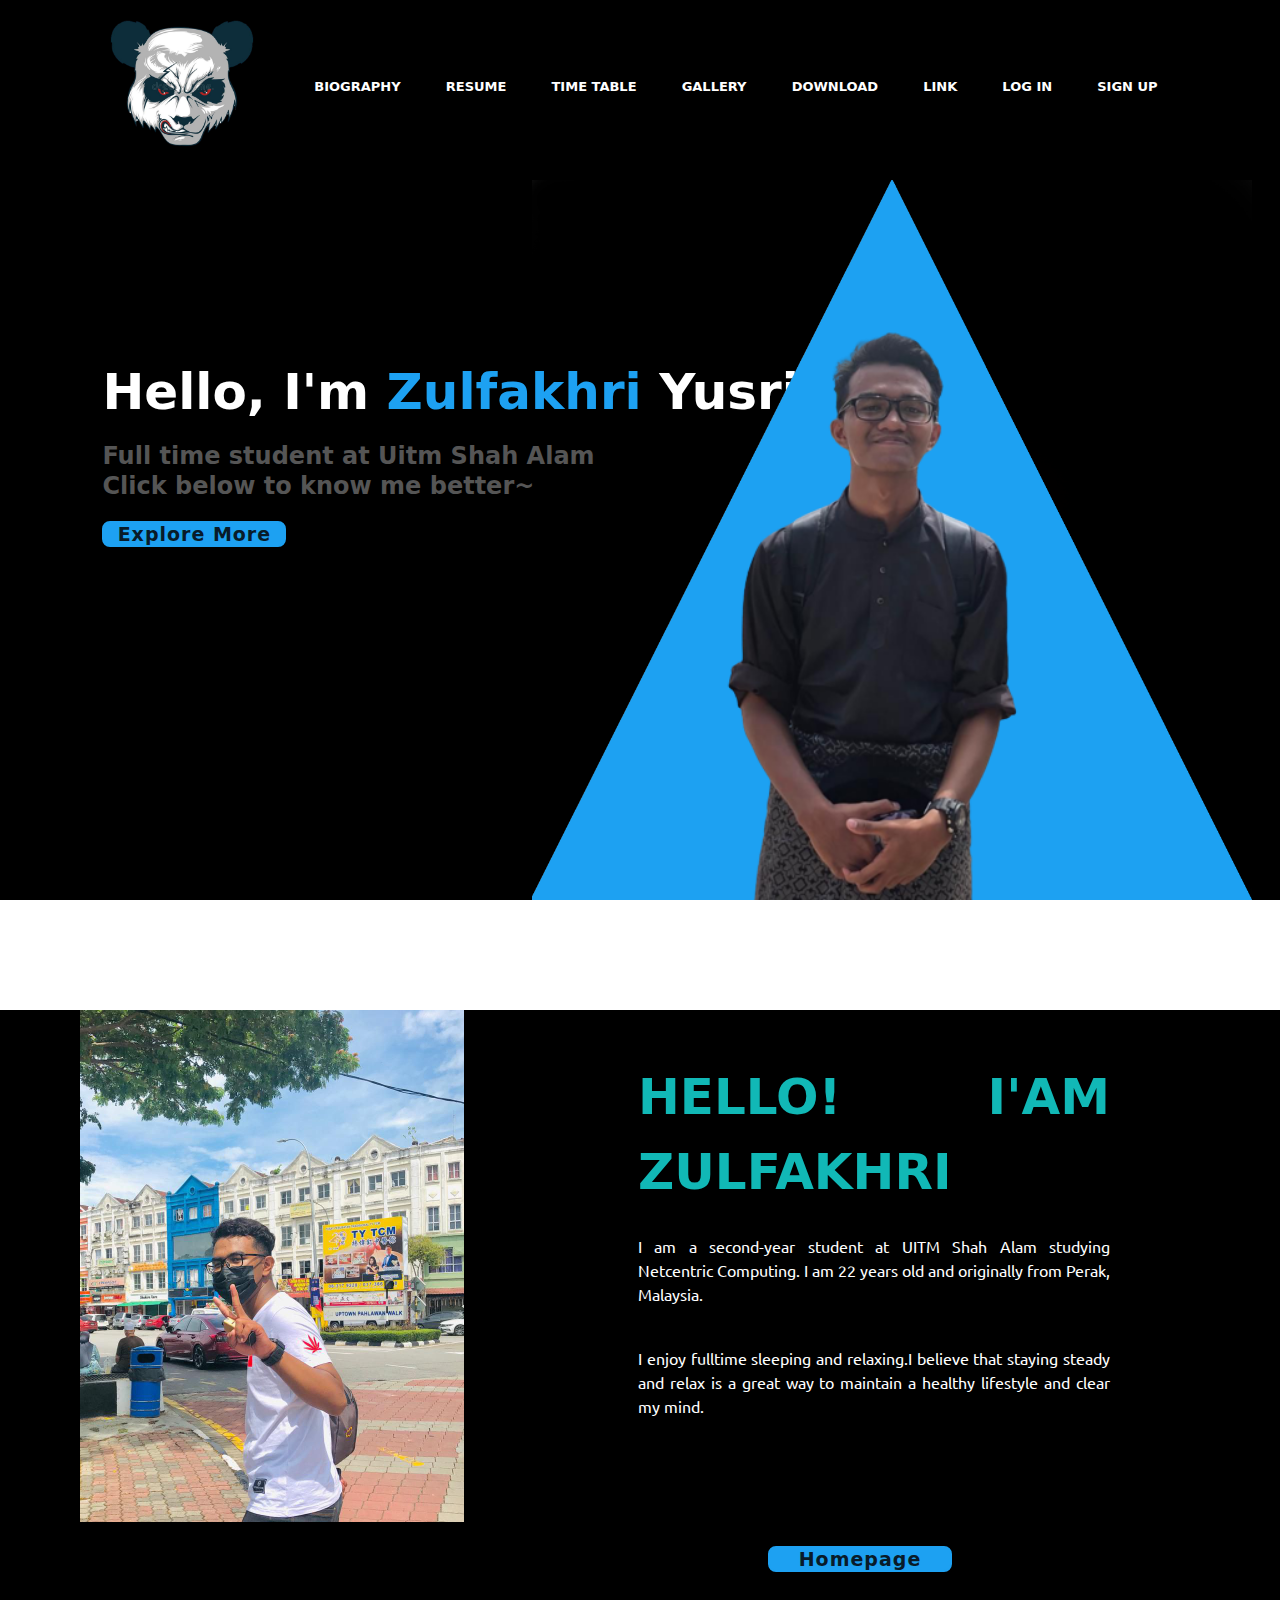
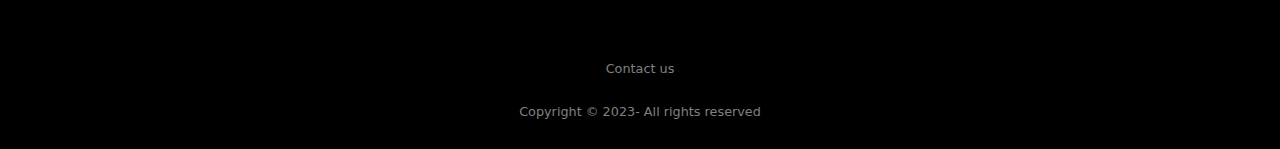
<file: index.html>
<!DOCTYPE html>
<html lang="en">
<head>
    <meta charset="UTF-8">
    <meta http-equiv="X-UA-Compatible" content="IE=edge">
    <meta name="viewport" content="width=device-width, initial-scale=1.0">
    <title>Personal Portfolio Website</title>
    <link rel="stylesheet" href="index.css">
    <link rel="stylesheet" href="style.css">

    <link rel="stylesheet" href="https://cdnjs.cloudflare.com/ajax/libs/font-awesome/5.15.3/css/all.min.css" integrity="sha512-iBBXm8fW90+nuLcSKlbmrPcLa0OT92xO1BIsZ+ywDWZCvqsWgccV3gFoRBv0z+8dLJgyAHIhR35VZc2oM/gI1w==" crossorigin="anonymous" referrerpolicy="no-referrer" />
</head>
<body>
     <!-- HEADER -->
  <div class="hero">
    <header>
      <nav>
        <a href="index.html"> <img src="images/logo.png" class="logo"> </a>
        <ul>
            <li><a href="biography.html">BIOGRAPHY</a></li>
            <li><a href="resume.html">RESUME</a></li>
            <li><a href="timetable.html">TIME TABLE</a></li>
            <li><a href="gallery.html">GALLERY</a></li>
            <li><a href="download.html">DOWNLOAD</a></li>
            <li><a href="link.html">LINK</a></li>
            <li><a href="login.html">LOG IN</a></li>
            <li><a href="signup.html">SIGN UP</a></li>
        </nav>
        </ul>
    </nav>
    </header>

    <section>
        <div class="detail">
            <h1>Hello, I'm <span>Zulfakhri</span> Yusri</h1>
            <h2>Full time student at Uitm Shah Alam <br> Click below to know me better~ </h2>
           
        </div>

        <!-- EXPLORE MORE BUTTON -->
        <div class="button">
            <a href="#image">Explore More</a>
        </div>

        <!-- IMAGES ON THE WEBSITE -->
        <div class="images">
            <img src="images/shape.png" class="shape">
            <img src="images/me.png" class="me">
        </div>

        <div class="social">
            <a href="https://twitter.com/unknownuser0307?t=PfT1E2a5GvheqVbQ3aVfjw&s=09"><i class="fab fa-twitter"></i></a>
            <a href="https://www.youtube.com/channel/UCw3YqDbTlUx8SxO0suTEDng"><i class="fab fa-youtube"></i></a>
            <a href="https://www.linkedin.com/in/zulfakhri-yusri-114524223/"><i class="fab fa-linkedin"></i></a>
        </div>
    </div>
    </section>

    <section>
        <div id ="image">
            <div class="content">
                 <a href="index.html"><img src="images/picme.jpg" class="myself"></a>
                 
                 <div class="textbox">
                    <p><span>HELLO! I'AM ZULFAKHRI</span><br> 
                    <br>I am a second-year student at UITM Shah Alam studying Netcentric Computing. 
                    I am 22 years old and originally from Perak, Malaysia.
                    </p>
                    <p> I enjoy fulltime sleeping and relaxing.I believe that staying steady and 
                        relax is a great way to maintain a healthy lifestyle and clear my mind.</p>
                    <br>
                </div>
                <div class="button2">
                    <a href="index.html">Homepage</a>
                </div>
                 </div>
            </div>      
                
    </section>

    <!-- FOOTER -->
    <footer>
        <div class="footer">
            <div class="row">
                <a href="https://twitter.com/unknownuser0307?t=PfT1E2a5GvheqVbQ3aVfjw&s=09"><i class="fab fa-twitter"></i></a>
                <a href="https://www.youtube.com/channel/UCw3YqDbTlUx8SxO0suTEDng"><i class="fab fa-youtube"></i></a>
                <a href="https://www.linkedin.com/in/zulfakhri-yusri-114524223/"><i class="fab fa-linkedin"></i></a>
            </div>
            
            <div class="row">
            <ul>
            <li><a href="#">Contact us</a></li>
            </ul>
            </div>
            
            <div class="row">
            Copyright © 2023- All rights reserved 
            </div>
            </div>
    </footer>
</body>
</html>
</file>
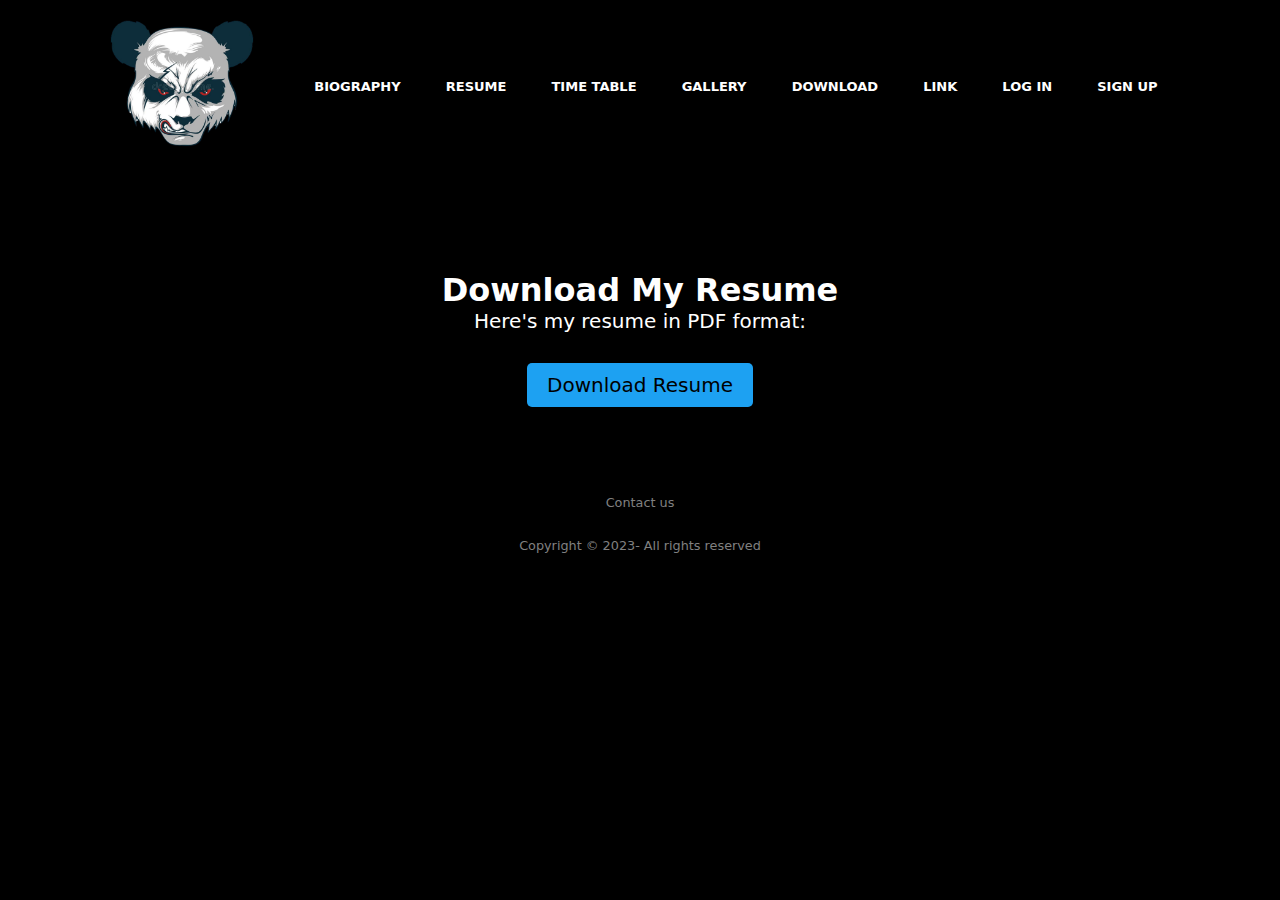
<file: download.html>
<!DOCTYPE html>
<html>
<head>
  <title>Download Resume</title>
  <link rel="stylesheet" href="download.css">
  <link rel="stylesheet" href="style.css">
  <link rel="stylesheet" href="https://cdnjs.cloudflare.com/ajax/libs/font-awesome/5.15.3/css/all.min.css" integrity="sha512-iBBXm8fW90+nuLcSKlbmrPcLa0OT92xO1BIsZ+ywDWZCvqsWgccV3gFoRBv0z+8dLJgyAHIhR35VZc2oM/gI1w==" crossorigin="anonymous" referrerpolicy="no-referrer" />
</head>
<body>
    <!-- HEADER -->
  <div class="hero">
    <header>
      <nav>
        <a href="index.html"> <img src="images/logo.png" class="logo"> </a>
        <ul>
            <li><a href="biography.html">BIOGRAPHY</a></li>
            <li><a href="resume.html">RESUME</a></li>
            <li><a href="timetable.html">TIME TABLE</a></li>
            <li><a href="gallery.html">GALLERY</a></li>
            <li><a href="download.html">DOWNLOAD</a></li>
            <li><a href="link.html">LINK</a></li>
            <li><a href="login.html">LOG IN</a></li>
            <li><a href="signup.html">SIGN UP</a></li>
        </ul>
    </nav>
    </header>
  <div class="container">
    <h1>Download My Resume</h1>
    <p>Here's my resume in PDF format:</p>
    <a href="/path/to/resume.pdf" download class="download-button">Download Resume</a>
  </div>
   <!-- FOOTER -->
   <footer>
    <div class="footer">
        <div class="row">
            <a href="https://twitter.com/unknownuser0307?t=PfT1E2a5GvheqVbQ3aVfjw&s=09"><i class="fab fa-twitter"></i></a>
            <a href="https://www.youtube.com/channel/UCw3YqDbTlUx8SxO0suTEDng"><i class="fab fa-youtube"></i></a>
            <a href="https://www.linkedin.com/in/zulfakhri-yusri-114524223/"><i class="fab fa-linkedin"></i></a>
        </div>
        
        <div class="row">
        <ul>
        <li><a href="#">Contact us</a></li>
        </ul>
        </div>
        
        <div class="row">
        Copyright © 2023- All rights reserved 
        </div>
        </div>
</footer>
</body>
</html>
</file>
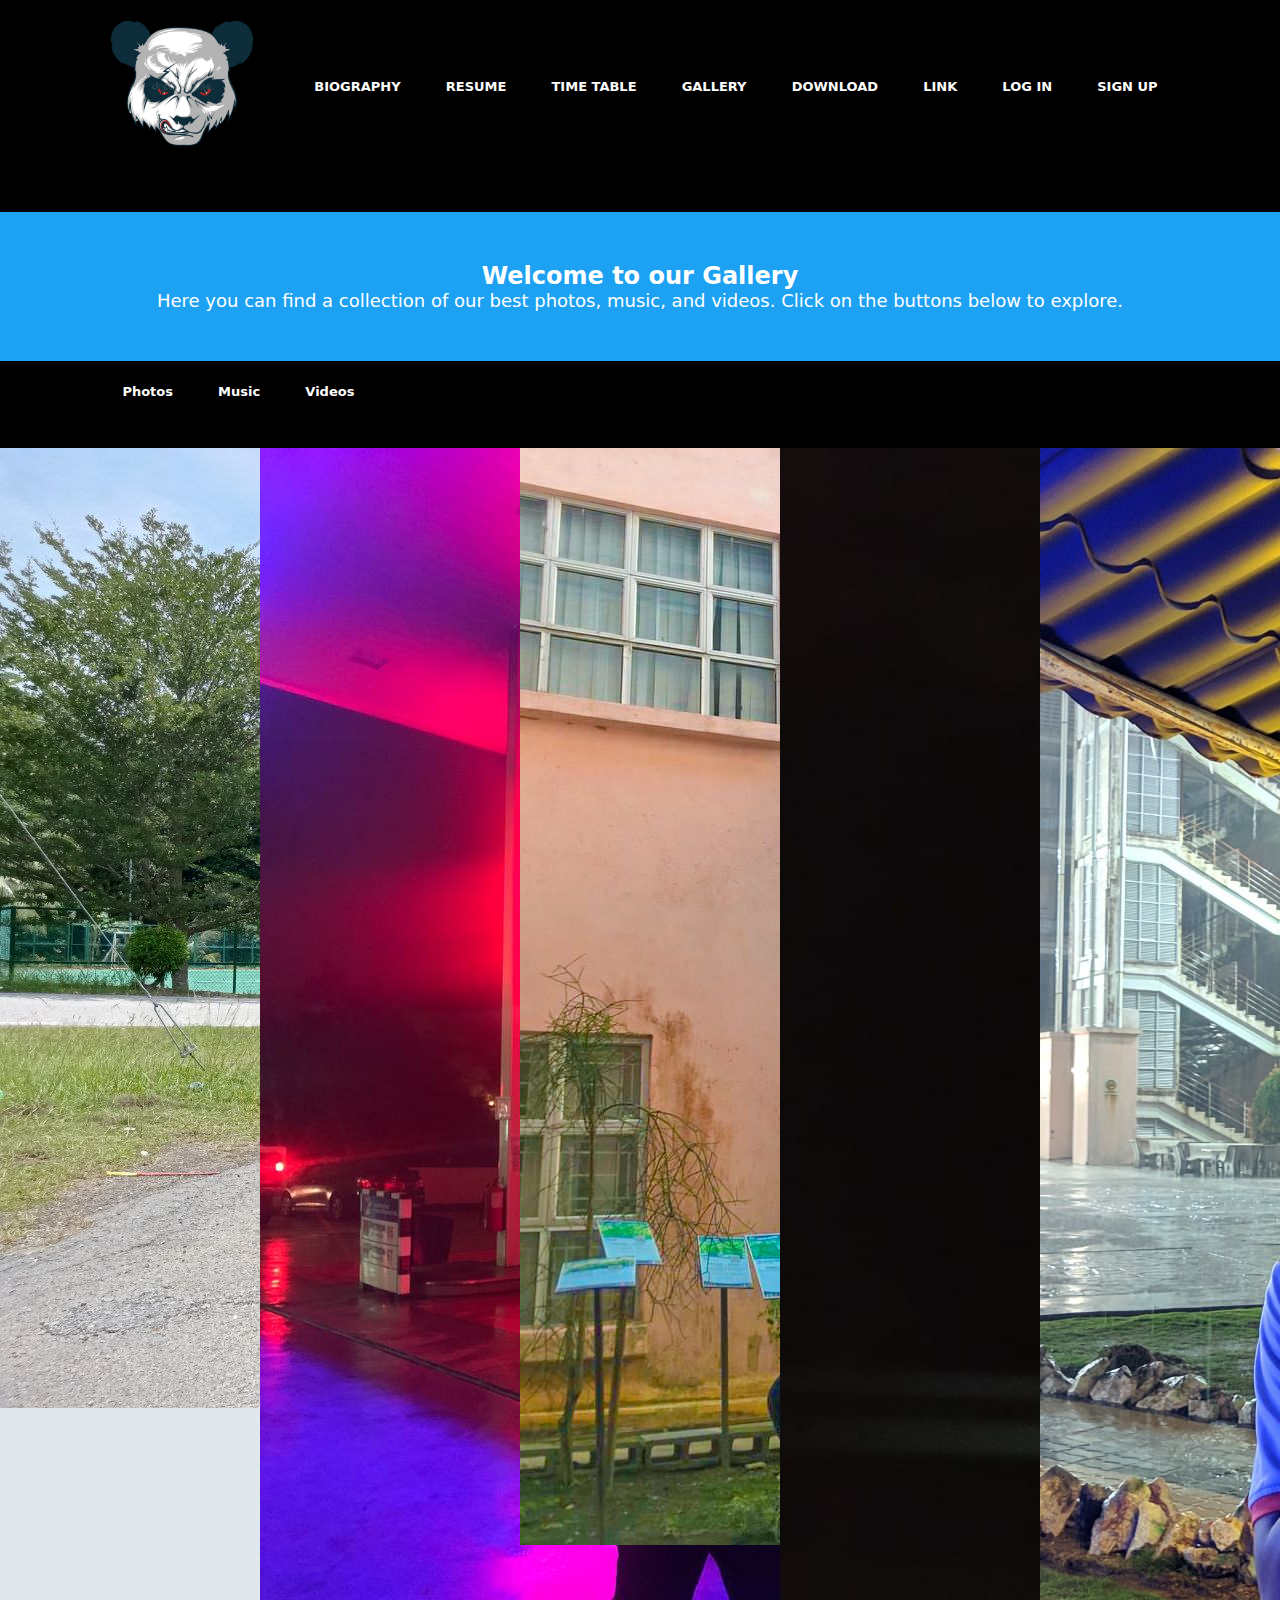
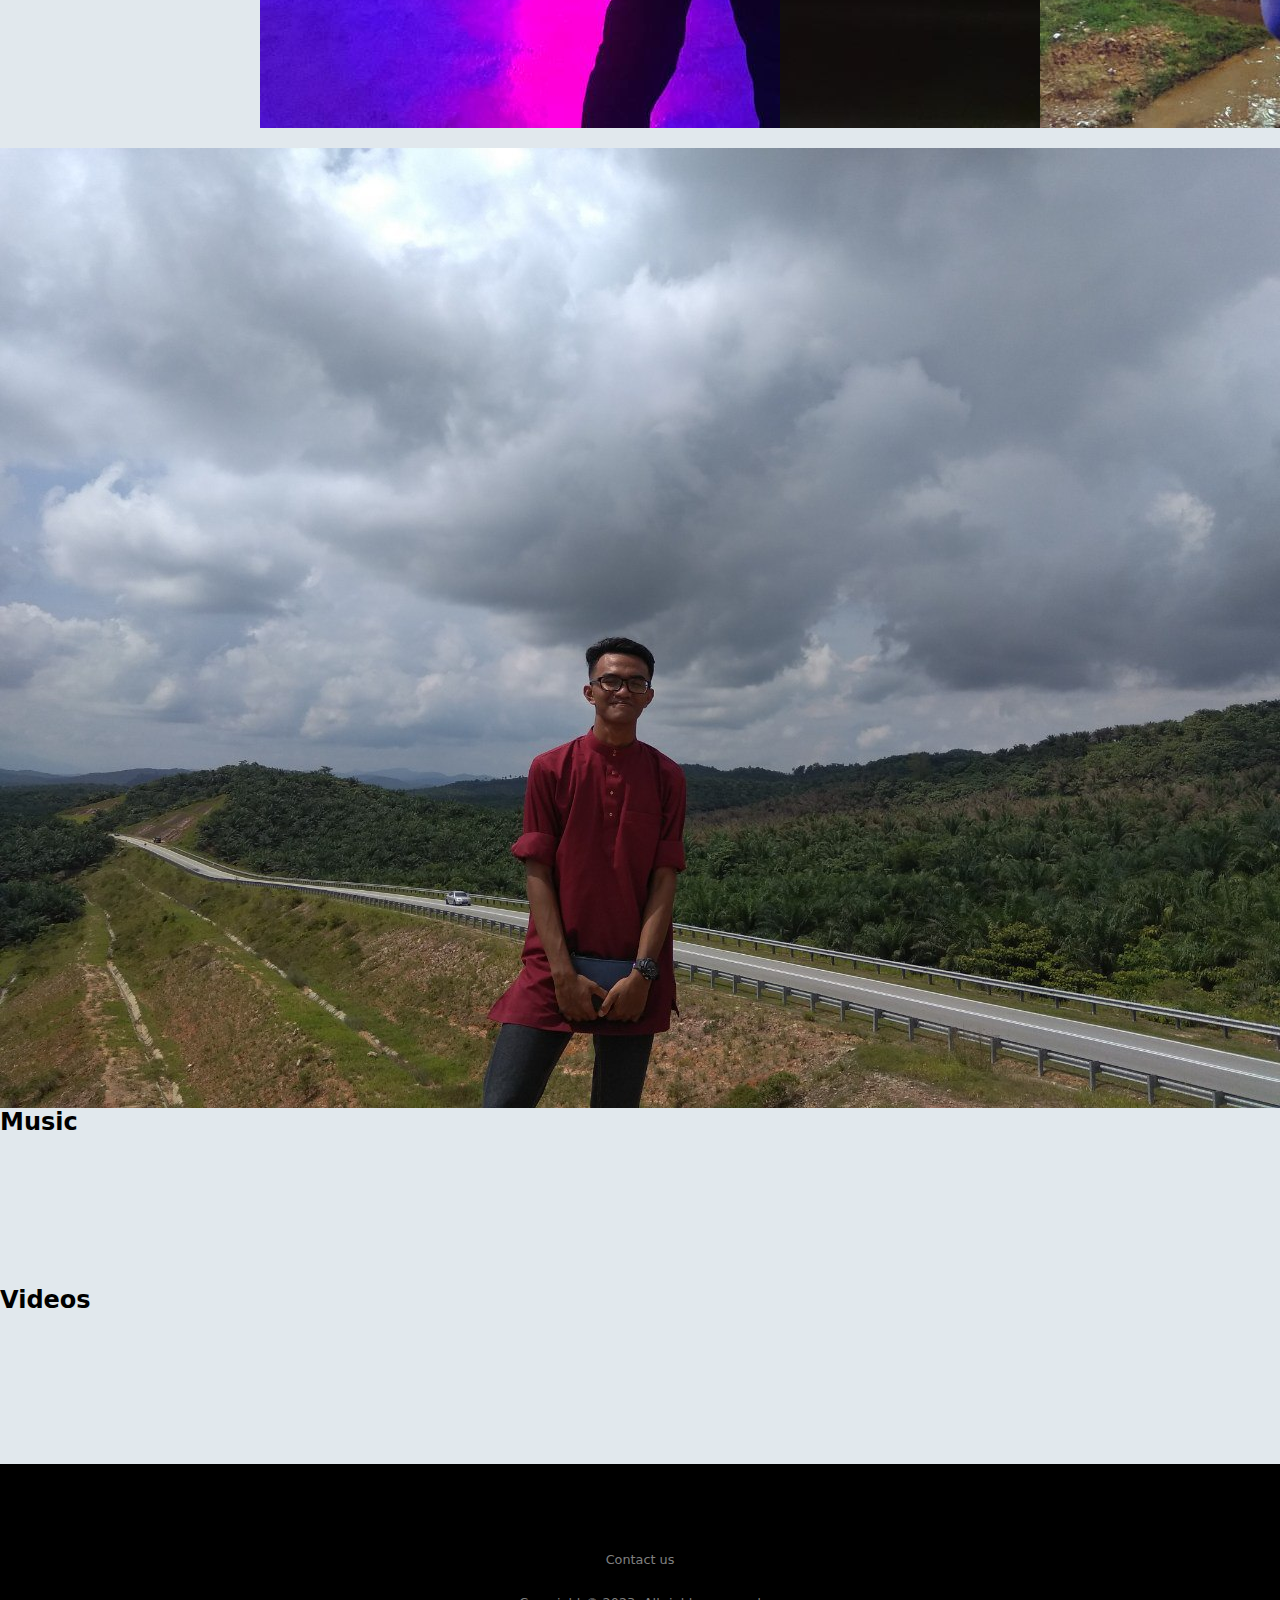
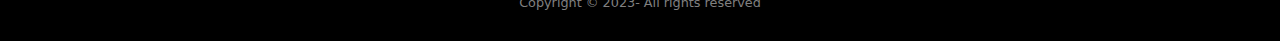
<file: gallery.html>
<!DOCTYPE html>
<html lang="en">
<head>
    <meta charset="UTF-8">
    <meta http-equiv="X-UA-Compatible" content="IE=edge">
    <meta name="viewport" content="width=device-width, initial-scale=1.0">
    <title>Personal Portfolio Website</title>
    <link rel="stylesheet" href="gallery.css">
    <link rel="stylesheet" href="style.css">

    <link rel="stylesheet" href="https://cdnjs.cloudflare.com/ajax/libs/font-awesome/5.15.3/css/all.min.css" integrity="sha512-iBBXm8fW90+nuLcSKlbmrPcLa0OT92xO1BIsZ+ywDWZCvqsWgccV3gFoRBv0z+8dLJgyAHIhR35VZc2oM/gI1w==" crossorigin="anonymous" referrerpolicy="no-referrer" />
</head>
<body>
    <!-- HEADER -->
  <div class="hero">
    <header>
      <nav>
        <a href="index.html"> <img src="images/logo.png" class="logo"> </a>
        <ul>
            <li><a href="biography.html">BIOGRAPHY</a></li>
            <li><a href="resume.html">RESUME</a></li>
            <li><a href="timetable.html">TIME TABLE</a></li>
            <li><a href="gallery.html">GALLERY</a></li>
            <li><a href="download.html">DOWNLOAD</a></li>
            <li><a href="link.html">LINK</a></li>
            <li><a href="login.html">LOG IN</a></li>
            <li><a href="signup.html">SIGN UP</a></li>
        </ul>
    </nav>
    </header>

    
    <header>
        <h1>Gallery</h1>
      </header>
      <section id="intro">
        <h2>Welcome to our Gallery</h2>
        <p>Here you can find a collection of our best photos, music, and videos. Click on the buttons below to explore.</p>
      </section>
      <nav>
        <ul>
          <li><a href="#photos">Photos</a></li>
          <li><a href="#music">Music</a></li>
          <li><a href="#videos">Videos</a></li>
        </ul>
      </nav>
      <main>
        <section id="photos">
          <h2>Photos</h2>
          <div class="gallery">
            <img src="images/gallery1.jpg" alt="Photo 1">
            <img src="images/gallery2.jpg" alt="Photo 2">
            <img src="images/gallery3.jpg" alt="Photo 3">
            <img src="images/gallery4.jpg" alt="Photo 4">
            <img src="images/gallery5.jpg" alt="Photo 5">
            <img src="images/gallery6.jpg" alt="Photo 6">
          </div>
        </section>
        <section id="music">
          <h2>Music</h2>
          <div class="gallery">
            <iframe src="https://www.youtube.com/embed/JGwWNGJdvx8" frameborder="0" allowfullscreen></iframe>
            <iframe src="https://www.youtube.com/embed/gJLIiF15wjQ" frameborder="0" allowfullscreen></iframe>
            <iframe src="https://www.youtube.com/embed/U8D9xCBcfzw" frameborder="0" allowfullscreen></iframe>
            <iframe src="https://www.youtube.com/embed/-FulmS8N2Ig" frameborder="0" allowfullscreen></iframe>
            <iframe src="https://www.youtube.com/embed/XZnZY6Td8s4" frameborder="0" allowfullscreen></iframe>
          </div>
        </section>
        <section id="videos">
          <h2>Videos</h2>
          <div class="gallery">
            <iframe src="https://www.youtube.com/embed/9bZkp7q19f0" frameborder="0" allowfullscreen></iframe>
            <iframe src="https://www.youtube.com/embed/LatorN4P9aA" frameborder="0" allowfullscreen></iframe>
            <iframe src="https://www.youtube.com/embed/kJQP7kiw5Fk" frameborder="0" allowfullscreen></iframe>
            <iframe src="https://www.youtube.com/embed/3tmd-ClpJxA" frameborder="0" allowfullscreen></iframe>
            <iframe src="https://www.youtube.com/embed/dQw4w9WgXcQ" frameborder="0" allowfullscreen></iframe>
          </div>
        </section>
      

     <!-- FOOTER -->
     <footer>
        <div class="footer">
            <div class="row">
                <a href="https://twitter.com/unknownuser0307?t=PfT1E2a5GvheqVbQ3aVfjw&s=09"><i class="fab fa-twitter"></i></a>
                <a href="https://www.youtube.com/channel/UCw3YqDbTlUx8SxO0suTEDng"><i class="fab fa-youtube"></i></a>
                <a href="https://www.linkedin.com/in/zulfakhri-yusri-114524223/"><i class="fab fa-linkedin"></i></a>
            </div>
            
            <div class="row">
            <ul>
            <li><a href="#">Contact us</a></li>
            </ul>
            </div>
            
            <div class="row">
            Copyright © 2023- All rights reserved 
            </div>
            </div>
    </footer>
</body>
</html>
</file>
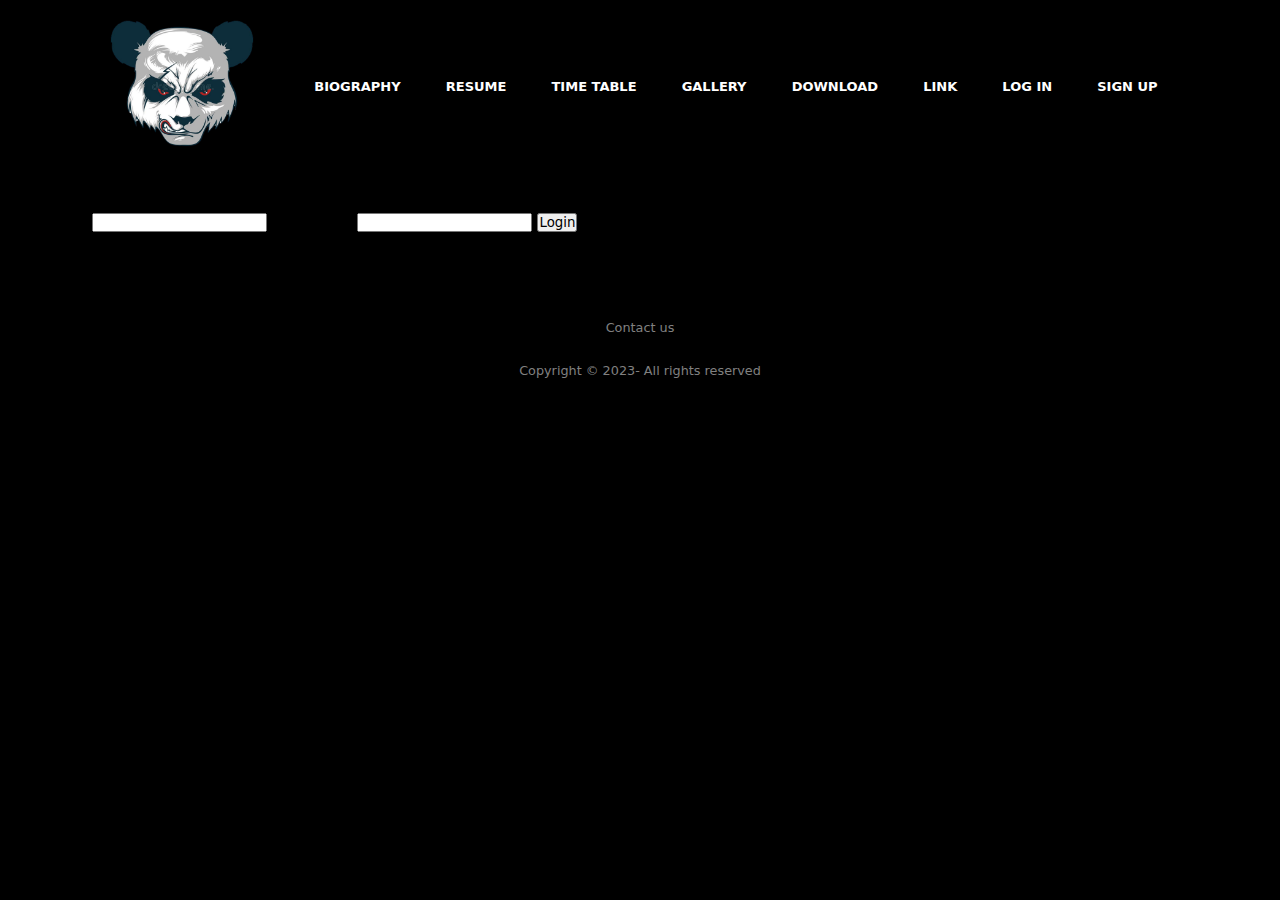
<file: login.html>
<!DOCTYPE html>
<html lang="en">
<head>
    <meta charset="UTF-8">
    <meta http-equiv="X-UA-Compatible" content="IE=edge">
    <meta name="viewport" content="width=device-width, initial-scale=1.0">
    <title>Personal Portfolio Website</title>
    <link rel="stylesheet" href="gallery.css">
    <link rel="stylesheet" href="style.css">

    <link rel="stylesheet" href="https://cdnjs.cloudflare.com/ajax/libs/font-awesome/5.15.3/css/all.min.css" integrity="sha512-iBBXm8fW90+nuLcSKlbmrPcLa0OT92xO1BIsZ+ywDWZCvqsWgccV3gFoRBv0z+8dLJgyAHIhR35VZc2oM/gI1w==" crossorigin="anonymous" referrerpolicy="no-referrer" />
</head>
<body>
    <!-- HEADER -->
  <div class="hero">
    <header>
      <nav>
        <a href="index.html"> <img src="images/logo.png" class="logo"> </a>
        <ul>
            <li><a href="biography.html">BIOGRAPHY</a></li>
            <li><a href="resume.html">RESUME</a></li>
            <li><a href="timetable.html">TIME TABLE</a></li>
            <li><a href="gallery.html">GALLERY</a></li>
            <li><a href="download.html">DOWNLOAD</a></li>
            <li><a href="link.html">LINK</a></li>
            <li><a href="login.html">LOG IN</a></li>
            <li><a href="signup.html">SIGN UP</a></li>
        </ul>
    </nav>
    </header>
    <div class="container">
        <h1>Login</h1>
        <form>
          <label for="username">Username:</label>
          <input type="text" id="username" name="username" required>
          <label for="password">Password:</label>
          <input type="password" id="password" name="password" required>
          <button type="submit">Login</button>
        </form>
      </div>
    <!-- FOOTER -->
   <footer>
    <div class="footer">
        <div class="row">
            <a href="https://twitter.com/unknownuser0307?t=PfT1E2a5GvheqVbQ3aVfjw&s=09"><i class="fab fa-twitter"></i></a>
            <a href="https://www.youtube.com/channel/UCw3YqDbTlUx8SxO0suTEDng"><i class="fab fa-youtube"></i></a>
            <a href="https://www.linkedin.com/in/zulfakhri-yusri-114524223/"><i class="fab fa-linkedin"></i></a>
        </div>
        
        <div class="row">
        <ul>
        <li><a href="#">Contact us</a></li>
        </ul>
        </div>
        
        <div class="row">
        Copyright © 2023- All rights reserved 
        </div>
        </div>
</footer>
</body>
</html>
</file>
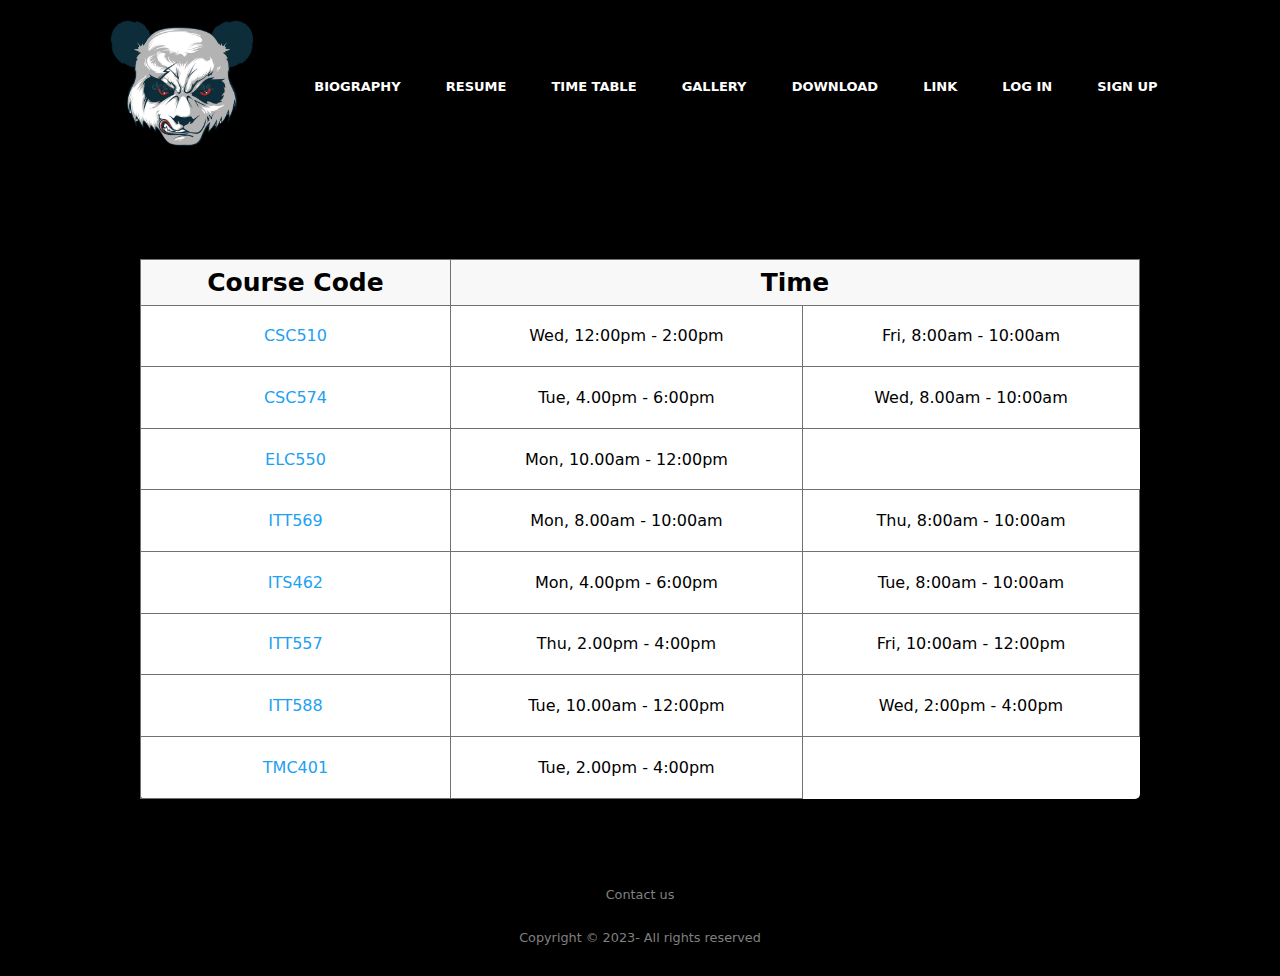
<file: timetable.html>
<!DOCTYPE html>
<html>
  <head>
    <title>Timetable</title>
    <link rel="stylesheet" type="text/css" href="timetable.css">
    <link rel="stylesheet" href="style.css">
    <link rel="stylesheet" href="https://cdnjs.cloudflare.com/ajax/libs/font-awesome/5.15.3/css/all.min.css" integrity="sha512-iBBXm8fW90+nuLcSKlbmrPcLa0OT92xO1BIsZ+ywDWZCvqsWgccV3gFoRBv0z+8dLJgyAHIhR35VZc2oM/gI1w==" crossorigin="anonymous" referrerpolicy="no-referrer" />
  </head>
  <body>
     <!-- HEADER -->
  <div class="hero">
    <header>
      <nav>
        <a href="index.html"> <img src="images/logo.png" class="logo"> </a>
        <ul>
            <li><a href="biography.html">BIOGRAPHY</a></li>
            <li><a href="resume.html">RESUME</a></li>
            <li><a href="timetable.html">TIME TABLE</a></li>
            <li><a href="gallery.html">GALLERY</a></li>
            <li><a href="download.html">DOWNLOAD</a></li>
            <li><a href="link.html">LINK</a></li>
            <li><a href="login.html">LOG IN</a></li>
            <li><a href="signup.html">SIGN UP</a></li>
        </nav>
        </ul>
    </nav>
    </header>
    <h1>Timetable</h1>
    <table>
      <thead>
        <tr>
          <th>Course Code</th>
          <th colspan="2">Time</th>
        </tr>
      </thead>
      <tbody>
        <tr>
          <td><a href="javascript:void(0);" onclick="openPopup('CSC510')">CSC510</a></td>
          <td>Wed, 12:00pm - 2:00pm</td>
          <td>Fri, 8:00am - 10:00am</td>
        </tr>
        <tr>
          <td><a href="javascript:void(0);" onclick="openPopup('CSC574')">CSC574</a></td>
          <td>Tue, 4.00pm - 6:00pm</td>
          <td>Wed, 8.00am - 10:00am</td>
        </tr>
        <tr>
          <td><a href="javascript:void(0);" onclick="openPopup('ELC550')">ELC550</a></td>
          <td>Mon, 10.00am - 12:00pm</td>
        </tr>
        <tr>
          <td><a href="javascript:void(0);" onclick="openPopup('ITT569')">ITT569</a></td>
          <td>Mon, 8.00am - 10:00am</td>
          <td>Thu, 8:00am - 10:00am</td>
        </tr>
        
        <tr>
          <td><a href="javascript:void(0);" onclick="openPopup('ITS462')">ITS462</a></td>
          <td>Mon, 4.00pm - 6:00pm</td>
          <td>Tue, 8:00am - 10:00am</td>
        </tr>
        <tr>
          <td><a href="javascript:void(0);" onclick="openPopup('ITT557')">ITT557</a></td>
          <td>Thu, 2.00pm - 4:00pm</td>
          <td>Fri, 10:00am - 12:00pm</td>
        </tr>
        <tr>
          <td><a href="javascript:void(0);" onclick="openPopup('ITT588')">ITT588</a></td>
          <td>Tue, 10.00am - 12:00pm</td>
          <td>Wed, 2:00pm - 4:00pm</td>
        </tr>
        <tr>
          <td><a href="javascript:void(0);" onclick="openPopup('TMC401')">TMC401</a></td>
          <td>Tue, 2.00pm - 4:00pm</td>
        </tr>
    
      </tbody>
    </table>
    <div id="popup" class="popup">
      <div class="popup-content">
        <h2 id="popup-title"></h2>
        <p id="popup-description"></p>
        <button class="close-button" onclick="closePopup()">Close</button>
      </div>
    </div>
    <script src="script.js"></script>

    <!-- FOOTER -->
  <footer>
    <div class="footer">
        <div class="row">
            <a href="https://twitter.com/unknownuser0307?t=PfT1E2a5GvheqVbQ3aVfjw&s=09"><i class="fab fa-twitter"></i></a>
            <a href="https://www.youtube.com/channel/UCw3YqDbTlUx8SxO0suTEDng"><i class="fab fa-youtube"></i></a>
            <a href="https://www.linkedin.com/in/zulfakhri-yusri-114524223/"><i class="fab fa-linkedin"></i></a>
        </div>
        
        <div class="row">
        <ul>
        <li><a href="#">Contact us</a></li>
        </ul>
        </div>
        
        <div class="row">
        Copyright © 2023- All rights reserved 
        </div>
        </div>
</footer>
  </body>
</html>
</file>
<file: index.css>
*{
    margin: 0;
    padding: 0;
    font-family: system-ui, -apple-system, BlinkMacSystemFont, 'Segoe UI', Roboto, Oxygen, Ubuntu, Cantarell, 'Open Sans', 'Helvetica Neue', sans-serif ;
}

/*--background--*/
.hero{
    
    position: relative;
    width: 100%;
    height: 100vh;
    background: #000;
    position: relative;
}



/*bring down the detail*/
.detail{
    margin-left: 8%;
    margin-top: 15%;
}

.detail h1{
    font-size: 50px;
    color: #fff;
    margin-bottom: 20px;
}

span{
    color:#1DA1F2;
    
}

.detail h2{
    color: #555;
    line-height: 30px;
}

.button a{
    position: relative;
    display: inline-flex;
    justify-content: center;
    align-items: center;
    margin-left: 8%;
    margin-top: 20px;
    width: 180px;
    height: 120%;
    background: #1DA1F2;
    border: 2px solid #1DA1F2;
    border-radius: 8px;
    font-size: 19px;
    color: #081b29;
    text-decoration: none;
    font-weight: 600;
    letter-spacing: 1px;
    z-index: 1;
    overflow: hidden;
  }
  .button a:hover{
    color:#1DA1F2
  }
  .button a::before {
    content: '';
    position: absolute;
    top: 0;
    left: 0;
    width: 0;
    height: 100%;
    background: #000 ;
    z-index: -1;
    transition: .5s;
  }
  .button a:hover::before {
    width: 100%;
  }

.images{
    width: 45%;
    height: 80%;
    position: absolute;
    bottom: 0;
    right: 100px;
}

.images img{
    height: 100%;
    position: absolute;
    left: 50%;
    bottom: 0;
    transform: translateX(-50%);
    transition: bottom 1s, left 1s;
}

.images:hover .shape{
    bottom: 40px;
}

.images:hover .me{
    left: 45%;
}

.social{
    margin-left: 8%;
    margin-top: 100px;
}

.social a{
    font-size: 30px;
    color: #fff;
    margin-right: 20px;
}

.social a:hover{
    color:#1DA1F2
}

#image{
    left: 100px;
    margin-top: 110px;
}
.myself{
    width: 30%;
    margin-left: 80px;
}
.content{
    background-color: #000;
}
.textbox {
    float: right;
    width: 40%;
    background-color:#000;
    margin-right: 150px;
    margin-top: 30px;
  }
  .textbox p{
    color: #fff;
    font-family: 'Ubuntu',sans-serif;
    line-height: 1.5;
    text-align: justify;
    max-width: 600px;
    margin: 0 auto;
    padding: 20px;
  }
  .textbox span{
    font-size: 50px;
    color: #11b8b6;
    font-weight: bold;
  }


  .button2 a{
    position: relative;
    display: inline-flex;
    justify-content: center;
    align-items: center;
    margin-left: 60%;
    margin-top: 20px;
    width: 180px;
    height: 120%;
    background: #1DA1F2;
    border: 2px solid #1DA1F2;
    border-radius: 8px;
    font-size: 19px;
    color: #081b29;
    text-decoration: none;
    font-weight: 600;
    letter-spacing: 1px;
    z-index: 1;
    overflow: hidden;
  }
  .button2 a:hover{
    color:#1DA1F2
  }
  .button2 a::before {
    content: '';
    position: absolute;
    top: 0;
    left: 0;
    width: 0;
    height: 100%;
    background: #000 ;
    z-index: -1;
    transition: .5s;
  }
  .button2 a:hover::before {
    width: 100%;
  }
</file>
<file: style.css>
@import url('https://fonts.googleapis.com/css2?family=Ubuntu&display=swap');
*{
  margin: 0;
  padding: 0;
  font-family: system-ui, -apple-system, BlinkMacSystemFont, 'Segoe UI', Roboto, Oxygen, Ubuntu, Cantarell, 'Open Sans', 'Helvetica Neue', sans-serif ;
}

/*--background--*/
.hero{
  
  position: relative;
  width: 100%;
  height: 100vh;
  background: #000;
  position: relative;
}

/*--navigation bar*/
nav{
  display: flex;
  width: 84%;
  margin: auto;
  padding: 10px 0;
  align-items: center;
  justify-content: space-between;
}

.logo{
  width: 160px;
  cursor: pointer;
}

nav ul li {
  display: inline-block;
  list-style: none;
  margin: 10px 20px;
}

nav ul li a{
  text-decoration: none;
  color: #fff;
  font-size: 13px;
  font-weight: bold;
  position: relative;
}

nav ul li a::after{
 content: '';
 width: 0;
 height : 4.5px;
 background: #1DA1F2;
 position: absolute;
 left: 0;
 bottom: -6px;
 transition: 0.6s;
}

nav ul li a:hover::after{

  width: 100%;
}


/*-------------------------footer--------------------------------*/

body{
	margin:0;
	overflow-x:hidden;
	}
	
	.footer{
	background:#000;
	padding:10px 0px;
	font-family: 'Play', sans-serif;
	text-align:center;
	}
	
	.footer .row{
	width:100%;
	margin:1% 0%;
	padding:0.6% 0%;
	color:gray;
	font-size:0.8em;
	}
	
	.footer .row a{
	text-decoration:none;
	color:gray;
	transition:0.5s;
	}
	
	.footer .row a:hover{
	color:#1DA1F2;
	}
	
	.footer .row ul{
	width:100%;
	}
	
	.footer .row ul li{
	display:inline-block;
	margin:0px 30px;
	}
	
	.footer .row a i{
	font-size:2em;
	margin:0% 1%;
	}
	
	@media (max-width:720px){
	.footer{
	text-align:left;
	padding:5%;
	}
	.footer .row ul li{
	display:block;
	margin:10px 0px;
	text-align:left;
	}
	.footer .row a i{
	margin:0% 3%;
	}
	}
</file>
<file: download.css>
.container {
    max-width: 800px;
    margin: 0 auto;
    text-align: center;
    padding-top: 50px;
  }
  
  h1 {
    text-align: center;
    margin-top: 50px;
    color: #fff;
  
  }
  
  p {
    font-size: 20px;
    margin-bottom: 30px;
    color: #fff;
  }
  
  .download-button {
    display: inline-block;
    padding: 10px 20px;
    background-color: #1DA1F2;
    color: #000;
    font-size: 20px;
    text-decoration: none;
    border-radius: 5px;
    transition: background-color 0.3s ease;
  }
  
  .download-button:hover {
    background-color: #0E81C7;
  }
</file>
<file: gallery.css>
/* Body styles */
body {
    font-family: Arial, sans-serif;
    background-color: #E1E8ED;
  }
  
  /* Introduction section styles */
  #intro {
    background-color: #1DA1F2;
    color: white;
    padding: 50px;
    text-align: center;
  }
  
  h1 {
    font-size: 36px;
    margin-top: 0;
  }

  .gallery {
    display: grid;
    grid-template-columns: repeat(auto-fit, minmax(200px, 1fr));
    gap: 20px;
  }
  
  .photo, .music, .video {
    position: relative;
    overflow: hidden;
  }
  
  .photo::before, .music::before, .video::before {
    content: "";
    display: block;
    padding-top: 100%;
  }
  
  .photo img, .music img, .video img {
    position: absolute;
    top: 0;
    left: 0;
    width: 100%;
    height: 100%;
    object-fit: cover;
  }
  
  
  p {
    font-size: 18px;
    margin-bottom: 0;
  }
  
  /* Button container styles */
  #button-container {
    text-align: center;
    margin-top: 50px;
  }
  
  /* Gallery styles */
  #gallery {
    display: flex;
    flex-wrap: wrap;
    justify-content: center;
    margin-top: 50px;
  }
  
  .gallery-item {
    margin: 10px;
  }
  
  /* Music button styles */
  #music-button {
    background-color: #1DA1F2;
    color: white;
    padding: 10px 20px;
    border: none;
    border-radius: 5px;
    font-size: 18px;
    cursor: pointer;
  }
  
  #music-button:hover {
    background-color: #0E81C7;
  }
  
  /* Photos button styles */
  #photos-button {
    background-color: #1DA1F2;
    color: white;
    padding: 10px 20px;
    border: none;
    border-radius: 5px;
    font-size: 18px;
    cursor: pointer;
  }
  
  #photos-button:hover {
    background-color: #0E81C7;
  }
  
  /* Video button styles */
  #video-button {
    background-color: #1DA1F2;
    color: white;
    padding: 10px 20px;
    border: none;
    border-radius: 5px;
    font-size: 18px;
    cursor: pointer;
  }
  
  #video-button:hover {
    background-color: #0E81C7;
  }
</file>
<file: timetable.css>
body {
    font-family: Arial, sans-serif;
    background-color: #E1E8ED;
  }
  
  h1 {
    text-align: center;
    margin-top: 50px;
  }
  
  table {
    width: 1000px;
    height: 540px;
    max-width: 1200px;
    margin: 0 auto;
    border-collapse: collapse;
    background-color: white;
    box-shadow: 0 0 10px rgba(0, 0, 0, 0.3);
    border-radius: 5px;
  }
  
  th, td {
    border: 1px solid #727171;
    padding: 8px;
    text-align: center;

  }
  
  th {
    background-color: #F8F8F8;
    font-size: 25px;
  }
  
  a {
    color: #1DA1F2;
    text-decoration: none;
  }
  
  .popup {
    display: none;
    position: fixed;
    z-index: 1;
    top: 0;
    left: 0;
    width: 100%;
    height: 100%;
    overflow: auto;
    background-color: rgba(0, 0, 0, 0.4);
  }
  
  .popup-content {
    background-color: white;
    margin: 10% auto;
    padding: 20px;
    border: 1px solid #888;
    width: 80%;
  }
  
  .close-button {
    background-color: #1DA1F2;
    color: white;
    border: none;
    padding: 10px;
    font-size: 16px;
    border-radius: 5px;
    cursor: pointer;
    margin-top: 10px;
  }
  
  .close-button:hover {
    background-color: #0E81C7;
  }
  
  @media (max-width: 767px) {
    table {
      font-size:16px;
    }

    th, td {
      padding: 5px;
      font-size: 14px;
    }
  
    th {
      font-size: 16px;
    }
  }
</file>
